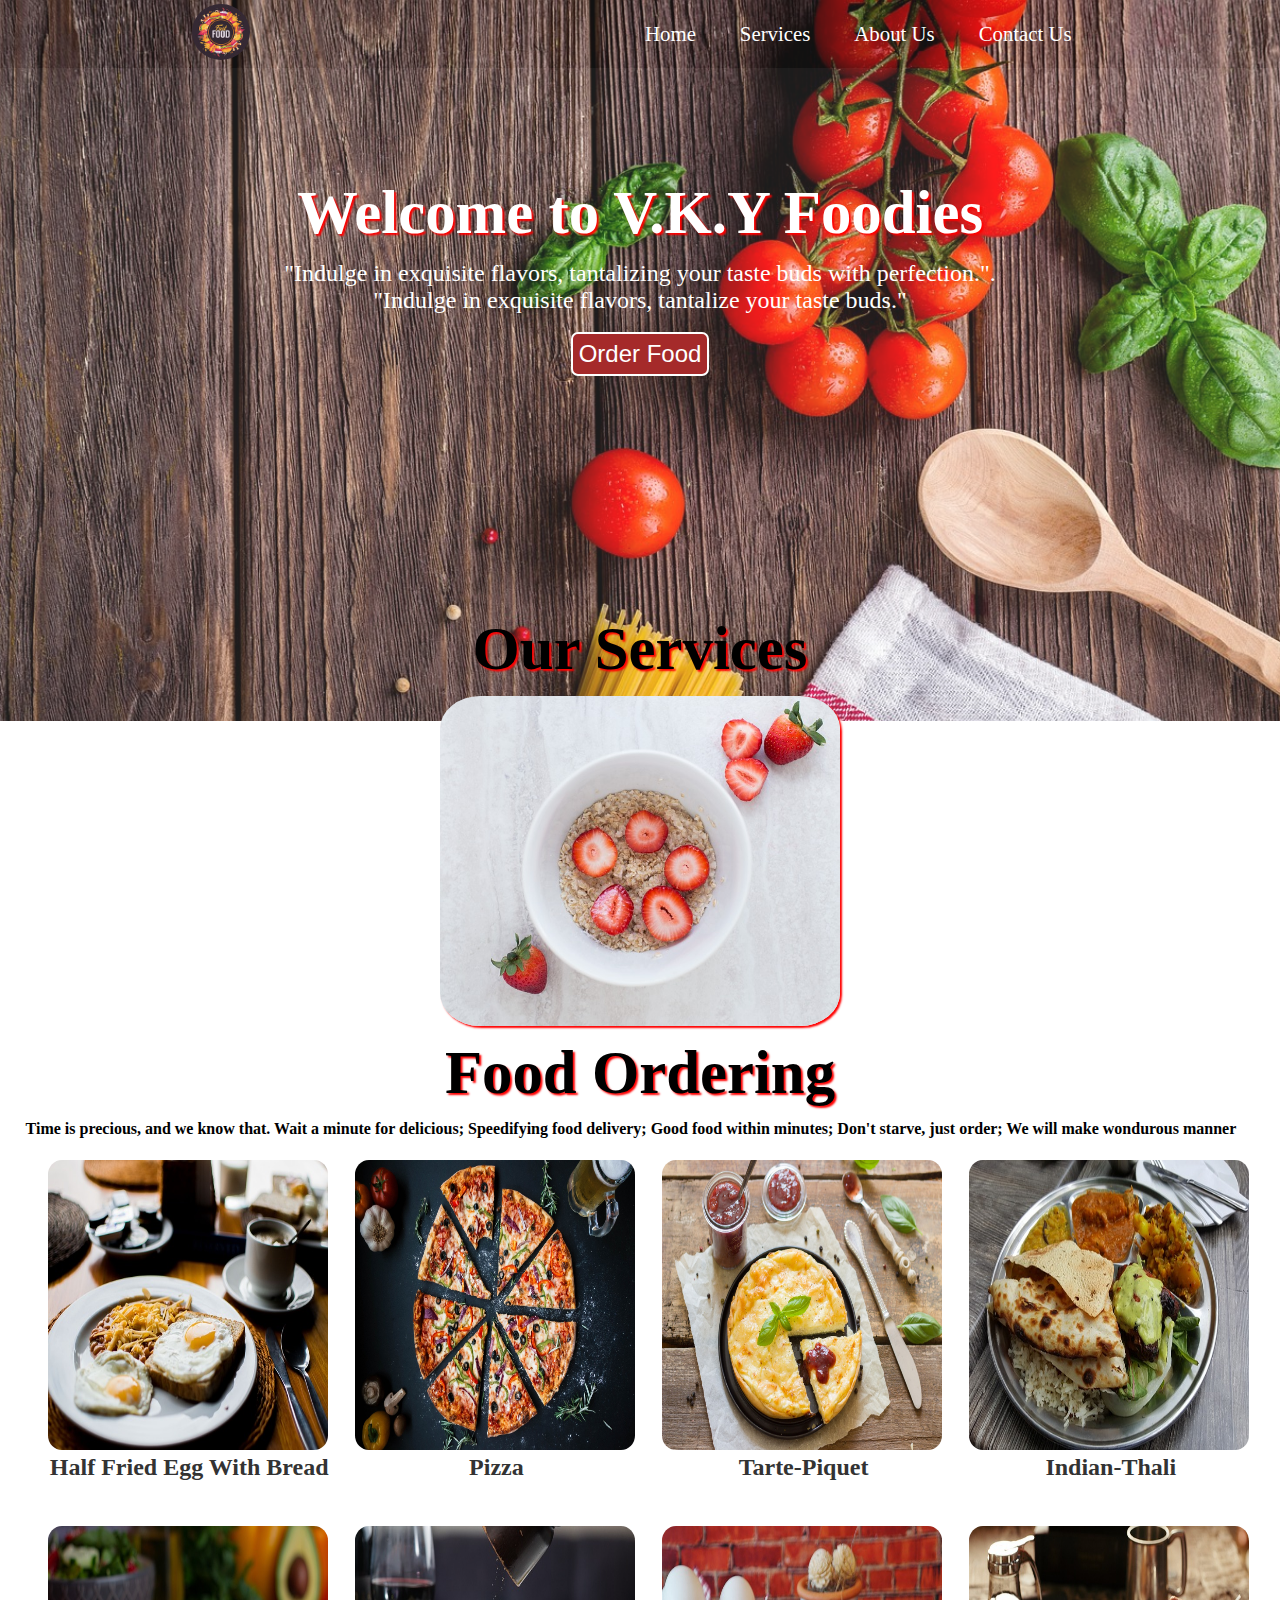
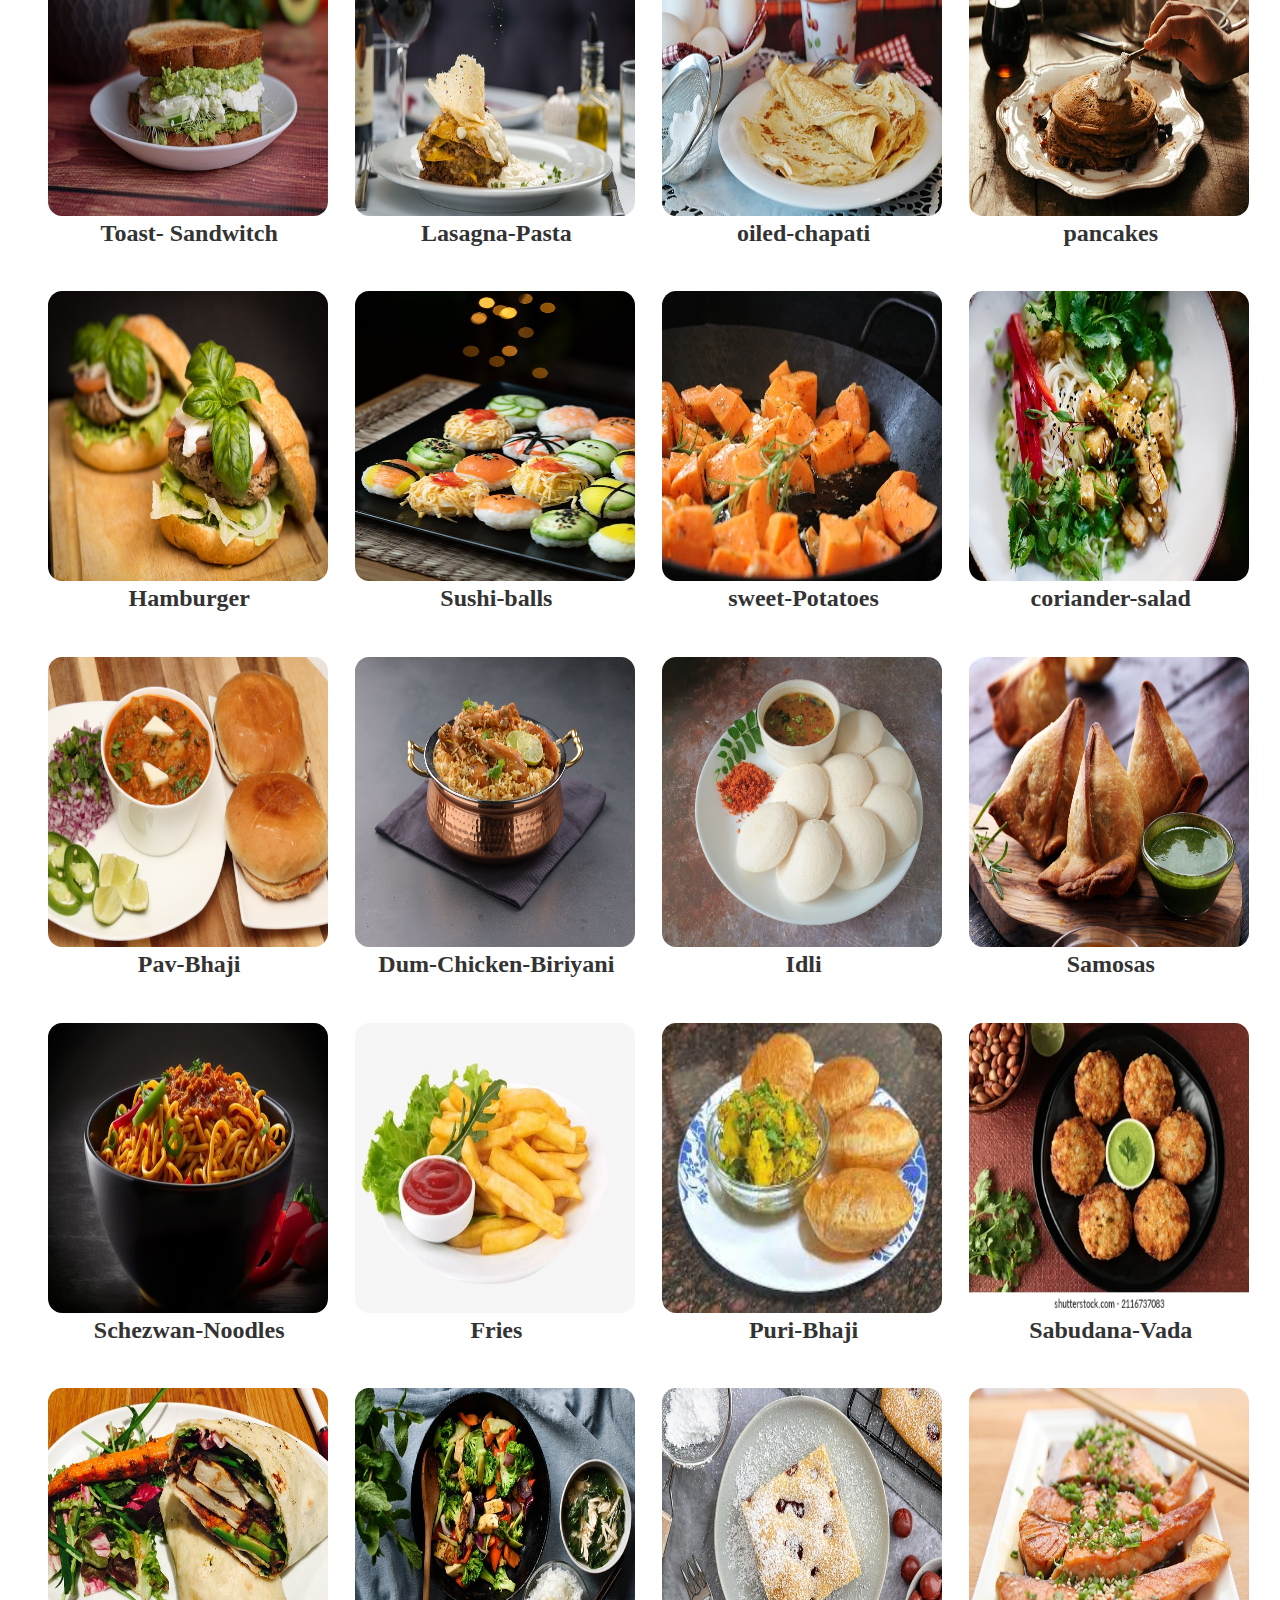
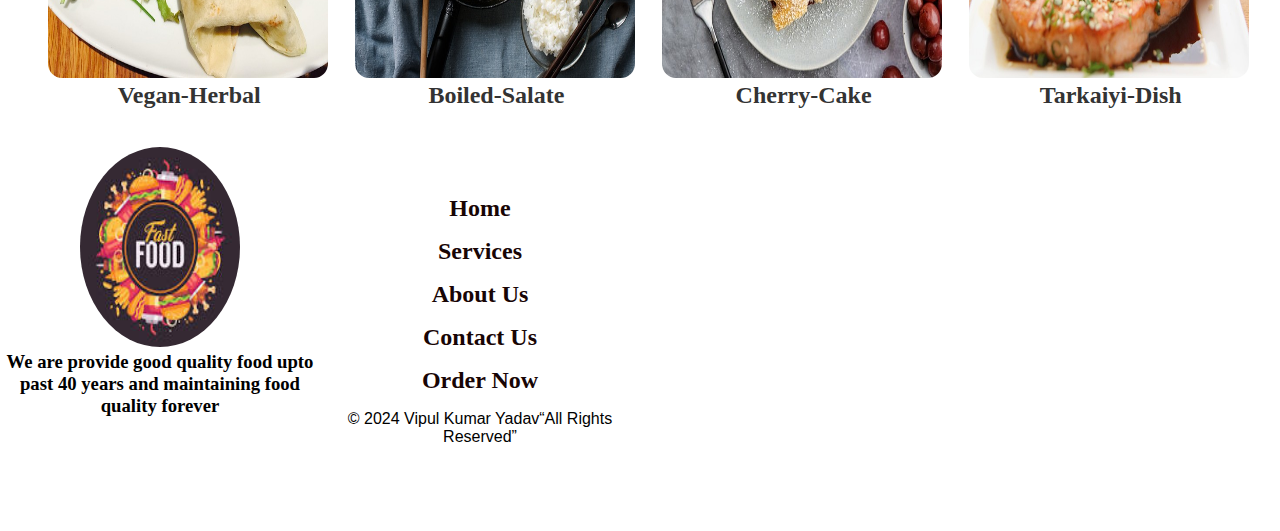
<file: index.html>
<!DOCTYPE html>
<html lang="en">

<head>
    <meta charset="UTF-8">
    <meta name="viewport" content="width=device-width, initial-scale=1.0">
    <title>V.K.Y Foodiess| V.K.Y Foodies</title>
    <link rel="stylesheet" href="./style.css">
    <link rel="icon" href="./foodlogo.jfif">

</head>

<body>
    <nav id="navbar">
        <div id="logo">
            <img src="./foodlogo.jfif" alt=" MyOnlineMeals.com">
        </div>
        <div class="header">
            <ul>
                <li class="item"><a href="./index.html">Home</a></li>
                <li class="item"><a href="./services.html"> Services</a></li>
                <li class="item"><a href="./about us.html">About Us</a></li>
                <li class="item"><a href="./contact us.html">Contact Us</a></li>

            </ul>
        </div>
    </nav>

    <section id="home">
        <h1 class="heading">Welcome to V.K.Y Foodies</h1>
        <p>
            "Indulge in exquisite flavors, tantalizing your taste buds with perfection.".</p>
        <p>
            "Indulge in exquisite flavors, tantalize your taste buds."</p>
        <br>
        <button class="btn">Order Food</button>

    </section>

    <section class="services-container">
        <h1 class="h-primary">Our Services</h1>
        <div id="Services">
            <div class="box">
                <img src="oatmeal.jpg" alt="oatmeal" id="oatmeal">
                <h2 class="h-primary">Food Ordering</h2>
                <p  style="font-family: cursive; font-size: 16px ; " ><strong>Time is precious, and we know that. Wait a minute for delicious; Speedifying food delivery; Good food within minutes; Don't starve, just order; We will make wondurous manner</strong></p>
            </div>

        </div>

        <div class="ass">
            <div>
                <img src="half fried egg with bread.jpg" alt=" No Image is Found">
                <h2>Half Fried Egg With Bread</h2>
            </div>
            <div>
                <img src="pizza1.jpg" alt="No Image found">
                <h2>Pizza</h2>
            </div>
            <div>
                <img src="tarte-piquet.jpg" alt="No Image Found">
                <h2>Tarte-Piquet</h2>
            </div>
            <div>
                <img src="indian thali.jpg" alt="No Image Found">
                <h2>Indian-Thali</h2>
            </div>
        </div>
        <div class="ass">
            <div>
                <img src="toast- sandwitch.jpg" alt=" No Image is Found">
                <h2>Toast- Sandwitch</h2>
            </div>
            <div>
                <img src="lasagna-pasta.jpg" alt="No Image found">
                <h2>Lasagna-Pasta</h2>
            </div>
            <div>
                <img src="pancakes-2.jpg " alt="No Image Found">
                <h2>oiled-chapati</h2>
            </div>
            <div>
                <img src="pancakes-.jpg" alt="No Image Found">
                <h2>pancakes</h2>
            </div>
        </div>
        <div class="ass">
            <div>
                <img src="hamburger.jpg" alt=" No Image is Found">
                <h2>Hamburger</h2>
            </div>
            <div>
                <img src="sushi-balls.jpg" alt="No Image found">
                <h2>Sushi-balls</h2>
            </div>
            <div>
                <img src="sweet-potatoes-potatoes.webp" alt="No Image Found">
                <h2>sweet-Potatoes</h2>
            </div>
            <div>
                <img src="pasta-coriander salad.jpg" alt="No Image Found">
                <h2> coriander-salad</h2>
            </div>
        </div>
        <div class="ass">
            <div>
                <img src="pav_bhaji.jpg" alt=" No Image is Found">
                <h2>Pav-Bhaji</h2>
            </div>
            <div>
                <img src="dum-chicken-biriyani.jpg.jpg" alt="No Image found">
                <h2>Dum-Chicken-Biriyani</h2>
            </div>
            <div>
                <img src="idli.jpg" alt="No Image Found">
                <h2>Idli</h2>
            </div>
            <div>
                <img src="indian-samosas.jpg" alt="No Image Found">
                <h2> Samosas</h2>
            </div>
        </div>
        <div class="ass">
            <div>
                <img src="Schezwan Noodles.jpg" alt=" No Image is Found">
                <h2>Schezwan-Noodles</h2>
            </div>
            <div>
                <img src="fries.jpg" alt="No Image found">
                <h2>Fries</h2>
            </div>
            <div>
                <img src="puri bhaji.jfif" alt="No Image Found">
                <h2>Puri-Bhaji</h2>
            </div>
            <div>
                <img src="sabudana-vada.webp" alt="No Image Found">
                <h2> Sabudana-Vada</h2>
            </div>
        </div>
        <div class="ass">
            <div>
                <img src="vegan-herbal meal.jpg" alt=" No Image is Found">
                <h2>Vegan-Herbal </h2>
            </div>
            <div>
                <img src="boiled salate.jpg" alt="No Image found">
                <h2>Boiled-Salate</h2>
            </div>
            <div>
                <img src="cherry-cake.jpg" alt="No Image Found">
                <h2>Cherry-Cake</h2>
            </div>
            <div>
                <img src="tarkaiyi dish.jpg" alt="No Image Found">
                <h2> Tarkaiyi-Dish</h2>
            </div>
        </div>
    </section>

    <!-- Footer -->
    <footer>
        <div class="designfooter">
            <div class="first">
                <img src="foodlogo.jfif" alt="">
                <h3>We are provide good quality food upto past 40 years and maintaining food quality forever</h3>
            </div>

            <div class="second">
                <ul>
                    <li>
                        <a href="./index.html">Home</a>
                    </li>
                    <li>
                        <a href="./services.html">Services</a>
                    </li>
                    <li>
                        <a href="./about us.html">About Us</a>
                    </li>
                    <li>
                        <a href="./contact us.html">Contact Us</a>
                    </li>
                    <li>
                        <a href="./index.html">Order Now</a>
                    </li>
                    <li>   &copy; 2024 Vipul Kumar Yadav“All Rights Reserved” </li>
                </ul>
            </div>

            <div class="third">
                <!-- <iframe width="560" height="315" src="https://www.youtube.com/embed/dA0VGEbbw4g?si=0GE4iKlYTW20MORk" title="YouTube video player" frameborder="0" allow="accelerometer; clipboard-write; encrypted-media; gyroscope; picture-in-picture; web-share" allowfullscreen autoplay loop muted ></iframe> -->
                <!-- <iframe width="560" height="315" src="https://www.youtube.com/embed/dA0VGEbbw4g?si=0GE4iKlYTW20MORk" frameborder="0" allowfullscreen autoplay></iframe> -->
                <iframe width="560" height="315" src="https://www.youtube.com/embed/dA0VGEbbw4g?si=0GE4iKlYTW20MORk&autoplay=1" title="YouTube video player" frameborder="0" allow="accelerometer; clipboard-write; encrypted-media; gyroscope; picture-in-picture; web-share" allowfullscreen></iframe>

            </div>
            <div class="forth">
                <iframe src="https://www.google.com/maps/embed?pb=!1m18!1m12!1m3!1d121061.9988911856!2d73.77410371359393!3d18.52042877928668!2m3!1f0!2f0!3f0!3m2!1i1024!2i768!4f13.1!3m3!1m2!1s0x3bc2bf2e67461101%3A0x828d43bf9d9ee343!2sPune%2C%20Maharashtra!5e0!3m2!1sen!2sin!4v1708763059127!5m2!1sen!2sin" width="600" height="450" style="border:0;" allowfullscreen="" loading="lazy" referrerpolicy="no-referrer-when-downgrade"></iframe>
            </div>
        </div>
    </footer>
</body>

</html>
</file>
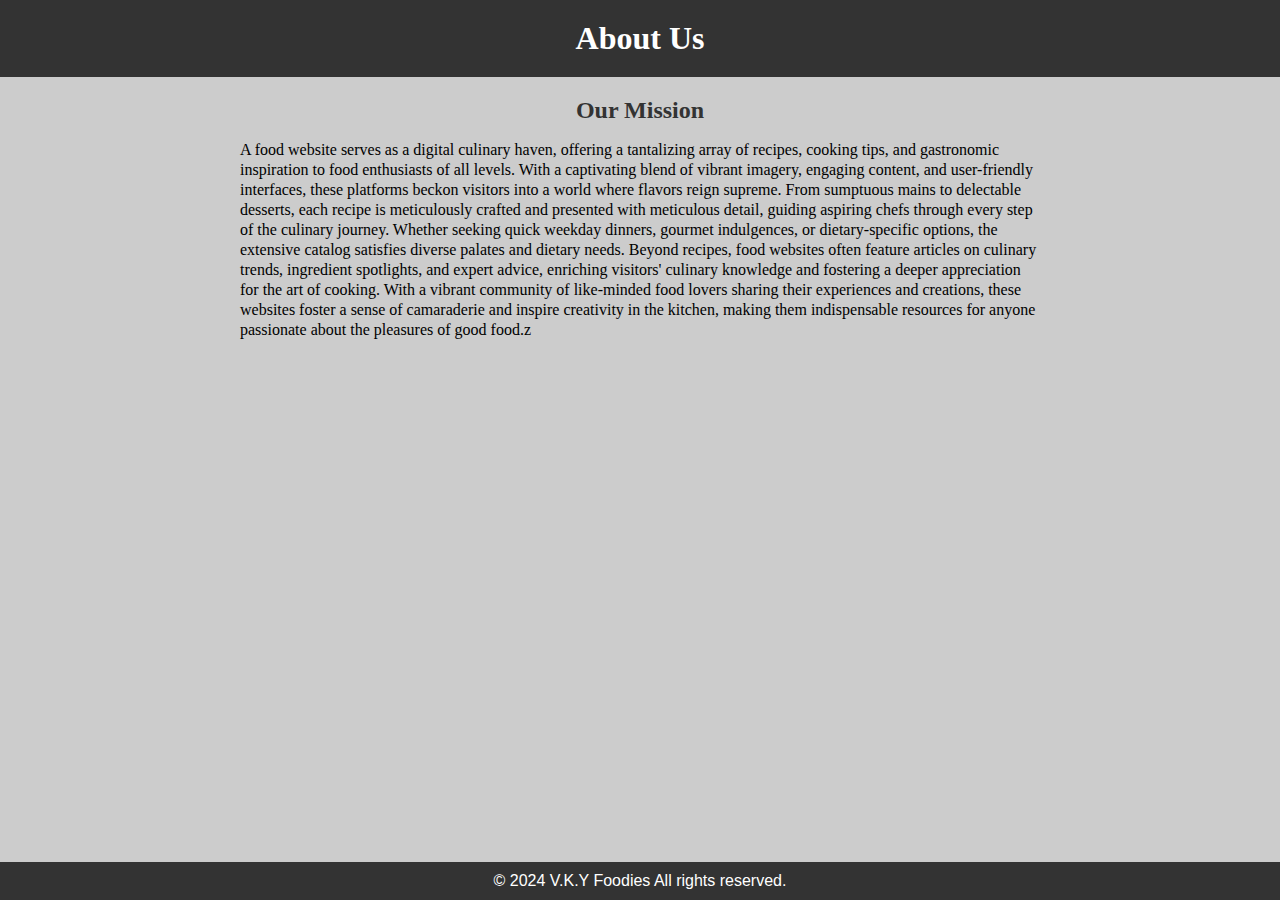
<file: about us.html>
<!DOCTYPE html>
<html lang="en">
<head>
    <meta charset="UTF-8">
    <meta name="viewport" content="width=device-width, initial-scale=1.0">
    <title>AboutUs</title>
    <link rel="stylesheet" href="./style.css">
    <link rel="icon" href="./about us favicon icon.jpg">
</head>
<body class="zara">
    <header class="head">
        <h1>About Us</h1>
      </header>
      
      <div class="count">
        <section id="mission">
          <h2>Our Mission</h2>
          <p id="Missyou">A food website serves as a digital culinary haven, offering a tantalizing array of recipes, cooking tips, and gastronomic inspiration to food enthusiasts of all levels. With a captivating blend of vibrant imagery, engaging content, and user-friendly interfaces, these platforms beckon visitors into a world where flavors reign supreme. From sumptuous mains to delectable desserts, each recipe is meticulously crafted and presented with meticulous detail, guiding aspiring chefs through every step of the culinary journey. Whether seeking quick weekday dinners, gourmet indulgences, or dietary-specific options, the extensive catalog satisfies diverse palates and dietary needs. Beyond recipes, food websites often feature articles on culinary trends, ingredient spotlights, and expert advice, enriching visitors' culinary knowledge and fostering a deeper appreciation for the art of cooking. With a vibrant community of like-minded food lovers sharing their experiences and creations, these websites foster a sense of camaraderie and inspire creativity in the kitchen, making them indispensable resources for anyone passionate about the pleasures of good food.z</p>
        </section>
        
        
      </div>
    
      <footer class="foot">
        <p>&copy; 2024 V.K.Y Foodies All rights reserved.</p>
      </footer>
</body>
</html>
</file>
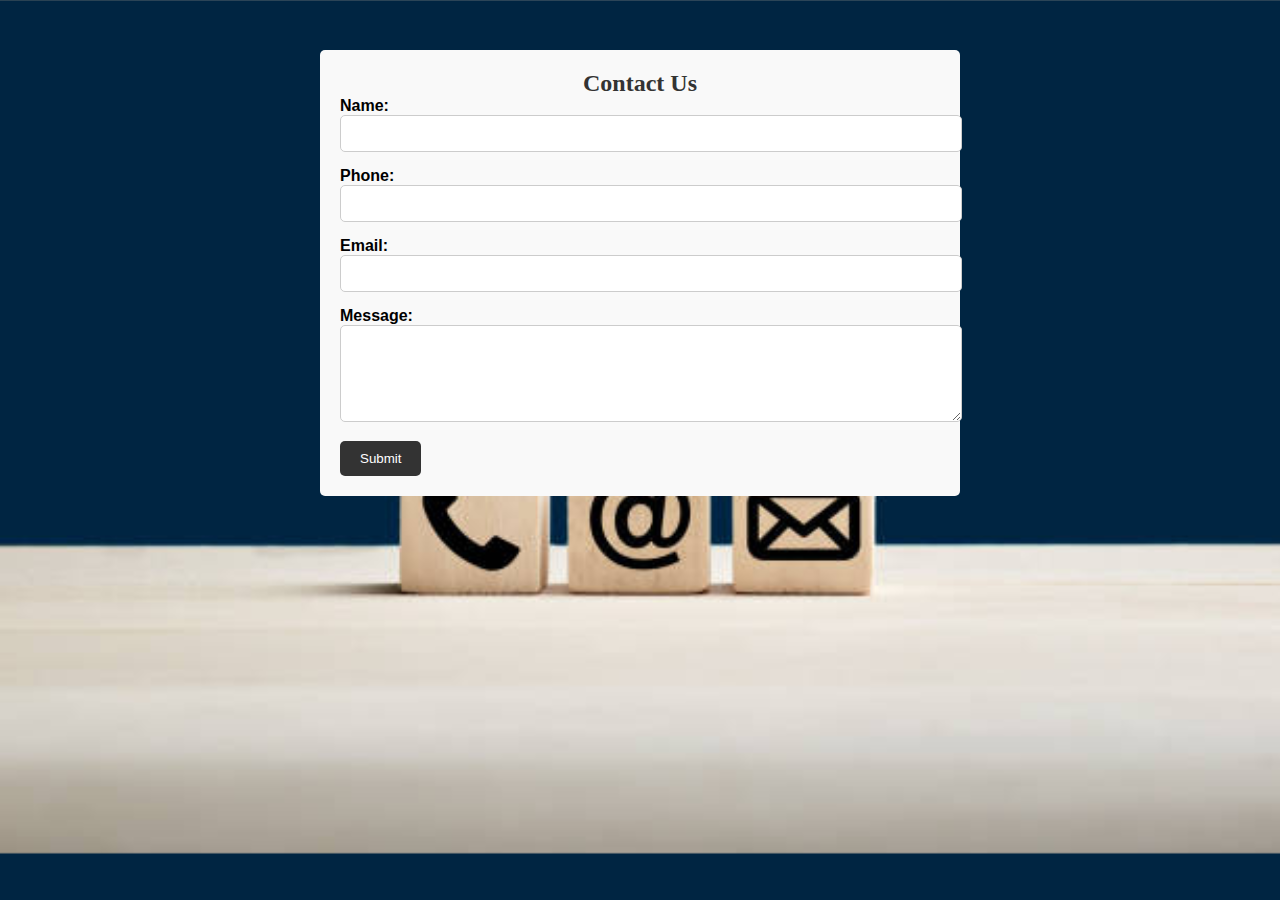
<file: contact us.html>
<!DOCTYPE html>
<html lang="en">
<head>
    <meta charset="UTF-8">
    <meta name="viewport" content="width=device-width, initial-scale=1.0">
    <title>ContactUs</title>
    <link rel="stylesheet" href="./style.css">
    <link rel="icon" href="./contact-favicon icon.png">
</head>
<body class="gucchi">
    <div class="container">
  <form id="contact-form">
    <h2>Contact Us</h2>
    <div class="form-group">
      <label for="name">Name:</label>
      <input type="text" id="name" name="name" required>
    </div>
    <div class="form-group">
      <label for="number">Phone:</label>
      <input type="number" id="number" name="nummber" required>
    </div>
    <div class="form-group">
      <label for="email">Email:</label>
      <input type="email" id="email" name="email" required>
    </div>
    <div class="form-group">
      <label for="message">Message:</label>
      <textarea id="message" name="message" rows="5" required></textarea>
    </div>
    <button type="submit">Submit</button>
  </form>
</div>
</body>
</html>
</file>
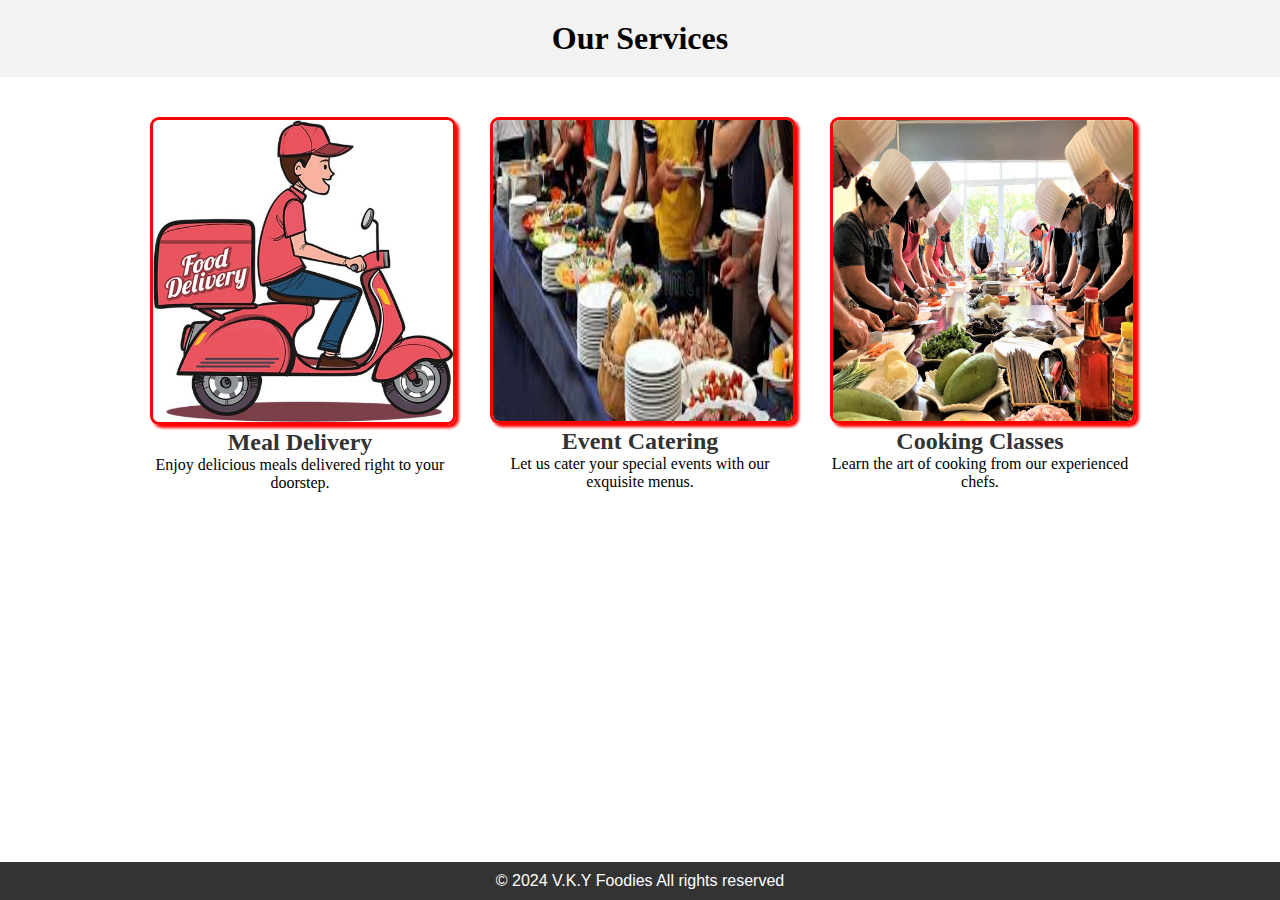
<file: services.html>
<!DOCTYPE html>
<html lang="en">
<head>
    <meta charset="UTF-8">
    <meta name="viewport" content="width=device-width, initial-scale=1.0">
    <title>Services</title>
    <link rel="stylesheet" href="./style.css">
    <link rel="icon" href="service1.jpg">
</head>
<body>
    <header>
        <h1>Our Services</h1>
    </header>

    <section class="services">
        <div class="service">
            <img src="service1.jpg" alt="Service 1" style="border-radius: 3%;  border: 3px solid  red;box-shadow: 3px 3px 3px red;">
            <h2>Meal Delivery</h2>
            <p style="font-family: cursive;">Enjoy delicious meals delivered right to your doorstep.</p>
        </div>
        <div class="service">
            <img src="./service2.jfif" alt="Service 2" style="height: 301px; border-radius: 3%;  border: 3px solid  red;box-shadow: 3px 3px 3px red;">
            <h2>Event Catering</h2>
            <p style="font-family: cursive;">Let us cater your special events with our exquisite menus.</p>
        </div>
        <div class="service">
            <img src="service3.jpg" alt="Service 3" style="height: 301px; border-radius: 3%;  border: 3px solid  red;
                                                       box-shadow: 3px 3px 3px red;" >
            <h2>Cooking Classes</h2>
            <p style="font-family: cursive;">Learn the art of cooking from our experienced chefs.</p>
        </div>
    </section>

    <footer class="foot">
        <p>&copy; 2024 V.K.Y Foodies All rights reserved</p>
    </footer>

</body>
</html>
</file>
<file: style.css>
/* CSS Reset */
*{
    margin: 0;
    padding: 0;
}

/* CSS Variables  */
:root{
    --navbar-height: 59px;
}


/* Navigation bar */
#navbar{
    display: flex;
    align-items: center;
    justify-content: space-around;
    width: 100%;
}

#navbar::before{
    content: " " ;
    background-color: black;
    position: absolute;
    height: 100%;
    width: 100%;
    z-index: -1;
    opacity: .4;
}


/* Navigation Bar: Logo and Image */
#logo{
    
    width: 5%;
}

#logo img{
    height: 56px;
    margin: 4px 6px;
    border-radius: 50%;

}
#header{
    width: 90%;
}

/*  Navigation Bar: List Styling */
#navbar{
    position: relative;
}


#navbar ul{
    display: flex;
}


#navbar ul li{
list-style: none;
font-size: 1.3rem;
font-family: cursive;

}
#navbar ul li a{
    color: white;
    display: block;
    padding: 3px 22px;
    border-radius: 20px;
    text-decoration: none;
 
 }
 .heading{
    font-size: 3.8rem;
    padding: 12px;
    color: white;
    text-align: center;
    font-family: cursive;
    text-shadow: 2px 2px 2px red;
 }

 #navbar ul li a:hover{
    color: red;
    
    /* background-color: violet; */
 
 }
 /* Home section */
#home{
    display: flex;
    flex-direction: column;
    padding: 3px 200px;
    height: 400px;
    justify-content: center;
    align-items: center;
}

#home::before {
    content: " ";
    background: url("./back\ ground\ 3.jpg") no-repeat center center fixed;
    background-size: cover;
    position: absolute;
    height: 100%;
    width: 100%;
    z-index: -1;
    opacity: 0.89;
}

#home p{
    color: white;
    text-align: center;
    font-family: cursive;
    font-size: 1.5rem;
}

/* Services section */

.services-container{
    margin: 2%;
    margin-top: 10%;
}
#services{
   margin: 34px;
   height: 100px;
   width: 100%;

}
/* .box{
    height: 500px;
    width: 40%;
} */

.box img{
    height: 330px;
    width: 400px;
    margin-top: 150px;
    /* margin-left: 600px; */
    display: block;
    margin: auto;
    text-align: center;
    justify-content: center;
    border-radius: 10%;
    box-shadow: 2px 2px 2px red;   
}


/* Utility class */

.h-primary{
    font-size: 3.8rem;
    padding: 12px;
    color: black;
    text-align: center;
    font-family: cursive;
    text-shadow: 2px 2px 2px red;
     
}


.btn.btn{
    padding: 6px;
    border: 2px solid white;
    background-color: brown;
    color: white;
    margin: 17;
    font-size: 1.5rem;
    border-radius: 7px;
    cursor: pointer;
    text-decoration: none;
    
    /* text-decoration: none; */
}

.center{
    text-align: center;
}

.ass{
    float: left;
    width: 100%;
    padding: 10px;
}
.ass div{
    width: 23%;
    float: left;
    margin: 1%;
    flex-direction: column;
}
@media(max-width: 700px){
	.ass div{
        width: 93%;
        float: none;
	}
    .h-primary{
        font-size: 10px;
    }
    .heading{
        margin-top: 140px;
        font-size: 1.8rem;
        color: white;
        text-align: left;
        font-family: cursive;
        text-shadow: 2px 2px 2px red;
     }
     #home p{
        font-size: medium;
     }
    .services-container{
        margin: 2%;
        margin-top: 55%;
    }
    .box img{
        height: 230px;
        width: 250px;
        
    }
    
    /* Utility class */
    
    .h-primary{
        font-size: 3.8rem;
        padding: 12px;
        color: black;
        text-align: center;
        text-shadow: 2px 2px 2px red;
         
    }
}
.ass div img{
    width: 99%;
    height: 290px;
    border-radius: 5%;
}
.ass div img:hover{
    width: 100%;
    height: 300px;
    box-shadow: 3px 3px 5px red;
    cursor: pointer;
}

h2{
    text-align: center;
    font-family: cursive;
    color: cadetblue;
}

/* Foooter */

.designfooter{
    margin-top: 75%;
    width: 100%;
    height: 400px;
   
}
.designfooter div{
    width: 25%;
    float: left;
}
.first{
    height: 400px;
    text-align: center;
}
.first img{
    height: 200px;
    width: 50%;
    margin-top: 5%;
    border-radius: 50%;
}
.first h3{
    font-family: cursive;
}
.second{
    height: 400px;
    text-align: center;
}
.second ul li a{
    color: rgb(24, 5, 5);
    font-weight: bolder;
    font-size: 1.5rem;
    text-decoration: none;
    font-family: cursive;
}
.second ul li{
    margin: 5%;
    list-style-type: none;
}
.second ul li a:hover{
    color: red;
}
.second ul{
    margin-top: 20%;
}

.third{
    height: 400px;
    text-align: center;
}
.third iframe{
    width: 100%;
    margin-top: 10%;
}

.forth{
    height: 400px;
}
.forth iframe{
    width: 90%;
    margin-top: 10%;
    margin-left: 5%;
    height: 350px;
}


/* Services page desigining */
 body {
    font-family: Arial, sans-serif;
    margin: 0;
    padding: 0;
} 

header {
    background-color: #f2f2f2;
    padding: 20px;
    text-align: center;
}

.services {
    display: flex;
    flex-wrap: wrap;
    justify-content: center;
    padding: 20px;
}

.service {
    margin: 20px;
    text-align: center;
    max-width: 300px;
}

.service img {
    width: 100%;
    height: auto;
}

footer.foot {
    background-color: #333;
    color: #fff;
    text-align: center;
    padding: 10px;
}




/* About Us page desigining */
h1{
    font-family: cursive;
}
body.zara {
    font-family: Arial, sans-serif;
    margin: 0;
    padding: 0;
    background-color: #ccc;
  }

#Missyou{
    /* letter-spacing: 2px; */
    line-height: 20px;
    margin-top: 2%;
    font-family: cursive;
    
}
  
  header.head {
    background-color: #333;
    color: #fff;
    text-align: center;
    padding: 20px 0;
  }
  
  .count {
    max-width: 800px;
    margin: 0 auto;
    padding: 20px;
  }
  
  section {
    margin-bottom: 30px;
  }
  
  h2 {
    color: #333;
  }
  
  footer.foot {
    background-color: #333;
    color: #fff;
    text-align: center;
    padding: 10px 0;
    position: fixed;
    bottom: 0;
    width: 100%;
  } 
  

/*  contact us-form desigining */

.gucchi {
    font-family: Arial, sans-serif;
    background-image: url("./contact.2.jpg");
    background-size: cover;
    position: absolute;
    height: 100%;
    width: 100%;

    
  }
  
  .container {
    width: 50%;
    margin: 50px auto;
  }
  
  #contact-form {
    background: #f9f9f9;
    padding: 20px;
    border-radius: 5px;
  }
  
  .form-group {
    margin-bottom: 15px;
  }
  
  label {
    font-weight: bold;
  }
  
  input[type="text"],
  input[type="email"],
  input[type="number"],
  textarea {
    width: 100%;
    padding: 10px;
    border: 1px solid #ccc;
    border-radius: 5px;
    cursor: pointer;
    
  }
  
  textarea {
    resize: vertical;
  }
  
  button {
    padding: 10px 20px;
    background: #333;
    color: #fff;
    border: none;
    border-radius: 5px;
    cursor: pointer;
    
  }
  
  button:hover {
    background: #555;
  }
</file>
